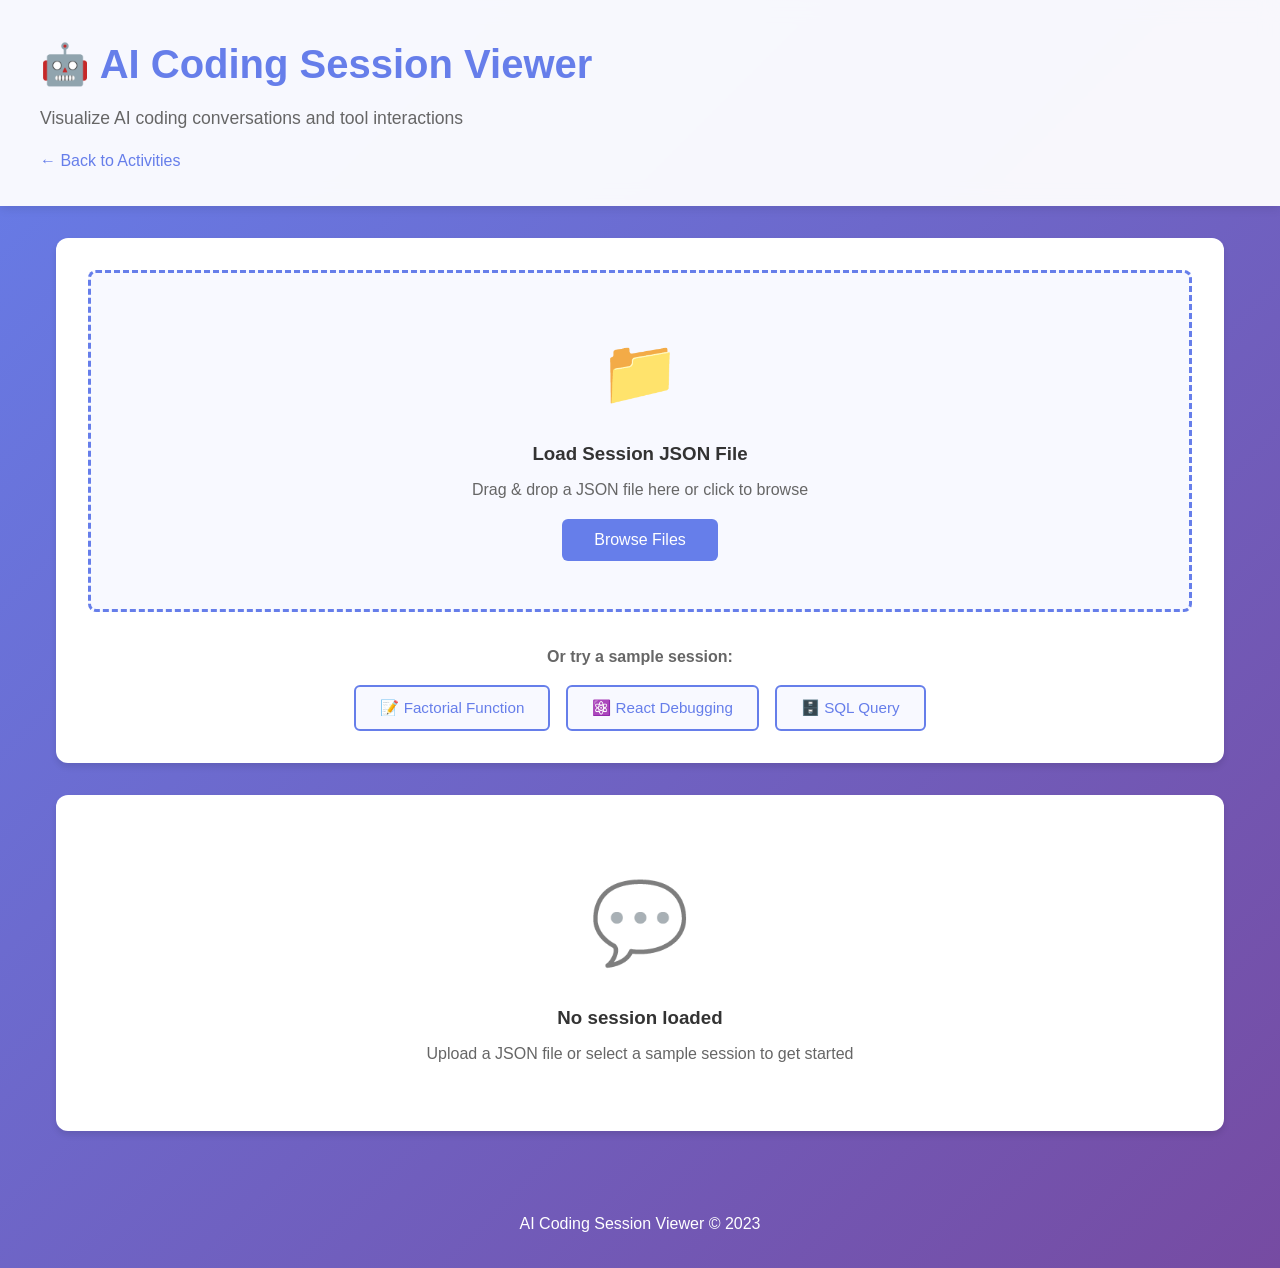
<file: src/static/session-viewer.html>
<!DOCTYPE html>
<html lang="en">
  <head>
    <meta charset="UTF-8" />
    <meta name="viewport" content="width=device-width, initial-scale=1.0" />
    <title>AI Coding Session Viewer</title>
    <link rel="stylesheet" href="session-viewer.css" />
  </head>
  <body>
    <header>
      <div class="header-content">
        <h1>🤖 AI Coding Session Viewer</h1>
        <p class="subtitle">Visualize AI coding conversations and tool interactions</p>
      </div>
      <nav>
        <a href="index.html" class="nav-link">← Back to Activities</a>
      </nav>
    </header>

    <main>
      <!-- File Upload Section -->
      <section class="upload-section">
        <div class="upload-container">
          <div class="upload-area" id="uploadArea">
            <div class="upload-icon">📁</div>
            <h3>Load Session JSON File</h3>
            <p>Drag & drop a JSON file here or click to browse</p>
            <input
              type="file"
              id="fileInput"
              accept=".json,application/json"
              hidden
            />
            <button id="browseButton" class="browse-button">Browse Files</button>
          </div>
          
          <!-- Sample Sessions -->
          <div class="sample-sessions">
            <h4>Or try a sample session:</h4>
            <div class="sample-buttons">
              <button class="sample-button" data-file="sample-sessions/example-session-1.json">
                📝 Factorial Function
              </button>
              <button class="sample-button" data-file="sample-sessions/example-session-2.json">
                ⚛️ React Debugging
              </button>
              <button class="sample-button" data-file="sample-sessions/example-session-3.json">
                🗄️ SQL Query
              </button>
            </div>
          </div>
        </div>
      </section>

      <!-- Session Display Section -->
      <section class="session-section" id="sessionSection">
        <div class="session-container">
          <div class="session-header">
            <h2>Conversation</h2>
            <button id="clearButton" class="clear-button">Clear Session</button>
          </div>
          <div class="messages-container" id="messagesContainer">
            <!-- Messages will be rendered here -->
          </div>
        </div>
      </section>

      <!-- Empty State -->
      <section class="empty-state" id="emptyState">
        <div class="empty-content">
          <div class="empty-icon">💬</div>
          <h3>No session loaded</h3>
          <p>Upload a JSON file or select a sample session to get started</p>
        </div>
      </section>
    </main>

    <footer>
      <p>AI Coding Session Viewer &copy; 2023</p>
    </footer>

    <script src="session-viewer.js"></script>
  </body>
</html>
</file>
<file: src/static/session-viewer.css>
/* Reset and Base Styles */
* {
  margin: 0;
  padding: 0;
  box-sizing: border-box;
}

body {
  font-family: -apple-system, BlinkMacSystemFont, "Segoe UI", Roboto, "Helvetica Neue", Arial, sans-serif;
  line-height: 1.6;
  color: #333;
  background: linear-gradient(135deg, #667eea 0%, #764ba2 100%);
  min-height: 100vh;
}

/* Header */
header {
  background: rgba(255, 255, 255, 0.95);
  backdrop-filter: blur(10px);
  padding: 2rem;
  box-shadow: 0 2px 10px rgba(0, 0, 0, 0.1);
}

.header-content {
  max-width: 1200px;
  margin: 0 auto;
}

header h1 {
  font-size: 2.5rem;
  color: #667eea;
  margin-bottom: 0.5rem;
}

.subtitle {
  color: #666;
  font-size: 1.1rem;
}

nav {
  max-width: 1200px;
  margin: 1rem auto 0;
}

.nav-link {
  color: #667eea;
  text-decoration: none;
  font-weight: 500;
  display: inline-flex;
  align-items: center;
  transition: color 0.3s;
}

.nav-link:hover {
  color: #764ba2;
}

/* Main Content */
main {
  max-width: 1200px;
  margin: 2rem auto;
  padding: 0 1rem;
}

/* Upload Section */
.upload-section {
  margin-bottom: 2rem;
}

.upload-container {
  background: white;
  border-radius: 12px;
  padding: 2rem;
  box-shadow: 0 4px 6px rgba(0, 0, 0, 0.1);
}

.upload-area {
  border: 3px dashed #667eea;
  border-radius: 8px;
  padding: 3rem;
  text-align: center;
  cursor: pointer;
  transition: all 0.3s;
  background: #f8f9ff;
}

.upload-area:hover {
  background: #f0f2ff;
  border-color: #764ba2;
}

.upload-area.dragover {
  background: #e8ebff;
  border-color: #764ba2;
  transform: scale(1.02);
}

.upload-icon {
  font-size: 4rem;
  margin-bottom: 1rem;
}

.upload-area h3 {
  color: #333;
  margin-bottom: 0.5rem;
}

.upload-area p {
  color: #666;
  margin-bottom: 1rem;
}

.browse-button {
  background: #667eea;
  color: white;
  border: none;
  padding: 0.75rem 2rem;
  border-radius: 6px;
  font-size: 1rem;
  font-weight: 500;
  cursor: pointer;
  transition: background 0.3s;
}

.browse-button:hover {
  background: #764ba2;
}

/* Sample Sessions */
.sample-sessions {
  margin-top: 2rem;
  text-align: center;
}

.sample-sessions h4 {
  color: #666;
  margin-bottom: 1rem;
}

.sample-buttons {
  display: flex;
  gap: 1rem;
  flex-wrap: wrap;
  justify-content: center;
}

.sample-button {
  background: #f8f9ff;
  border: 2px solid #667eea;
  color: #667eea;
  padding: 0.75rem 1.5rem;
  border-radius: 6px;
  font-size: 0.95rem;
  font-weight: 500;
  cursor: pointer;
  transition: all 0.3s;
}

.sample-button:hover {
  background: #667eea;
  color: white;
  transform: translateY(-2px);
  box-shadow: 0 4px 8px rgba(102, 126, 234, 0.3);
}

/* Session Section */
.session-section {
  display: none;
}

.session-section.active {
  display: block;
}

.session-container {
  background: white;
  border-radius: 12px;
  padding: 2rem;
  box-shadow: 0 4px 6px rgba(0, 0, 0, 0.1);
}

.session-header {
  display: flex;
  justify-content: space-between;
  align-items: center;
  margin-bottom: 2rem;
  padding-bottom: 1rem;
  border-bottom: 2px solid #f0f0f0;
}

.session-header h2 {
  color: #333;
  font-size: 1.8rem;
}

.clear-button {
  background: #ff4757;
  color: white;
  border: none;
  padding: 0.5rem 1.5rem;
  border-radius: 6px;
  font-size: 0.9rem;
  font-weight: 500;
  cursor: pointer;
  transition: background 0.3s;
}

.clear-button:hover {
  background: #e84118;
}

/* Messages Container */
.messages-container {
  display: flex;
  flex-direction: column;
  gap: 1.5rem;
}

/* Message Styles */
.message {
  display: flex;
  gap: 1rem;
  animation: slideIn 0.3s ease-out;
}

@keyframes slideIn {
  from {
    opacity: 0;
    transform: translateY(10px);
  }
  to {
    opacity: 1;
    transform: translateY(0);
  }
}

.message-avatar {
  flex-shrink: 0;
  width: 40px;
  height: 40px;
  border-radius: 50%;
  display: flex;
  align-items: center;
  justify-content: center;
  font-size: 1.5rem;
  font-weight: bold;
}

.message.user .message-avatar {
  background: linear-gradient(135deg, #667eea 0%, #764ba2 100%);
  color: white;
}

.message.assistant .message-avatar {
  background: linear-gradient(135deg, #f093fb 0%, #f5576c 100%);
  color: white;
}

.message-content {
  flex: 1;
  background: #f8f9ff;
  padding: 1.5rem;
  border-radius: 12px;
  border-left: 4px solid #667eea;
}

.message.assistant .message-content {
  background: #fff5f8;
  border-left-color: #f5576c;
}

.message-role {
  font-weight: 600;
  color: #667eea;
  text-transform: uppercase;
  font-size: 0.85rem;
  margin-bottom: 0.5rem;
  letter-spacing: 0.5px;
}

.message.assistant .message-role {
  color: #f5576c;
}

/* Thinking Section */
.thinking-section {
  background: rgba(102, 126, 234, 0.1);
  border-left: 3px solid #667eea;
  padding: 1rem;
  margin-bottom: 1rem;
  border-radius: 6px;
}

.thinking-label {
  font-weight: 600;
  color: #667eea;
  font-size: 0.85rem;
  margin-bottom: 0.5rem;
  display: flex;
  align-items: center;
  gap: 0.5rem;
}

.thinking-label::before {
  content: "💭";
}

.thinking-text {
  color: #555;
  font-style: italic;
  line-height: 1.6;
}

/* Tool Former Data */
.tool-section {
  background: rgba(245, 87, 108, 0.1);
  border-left: 3px solid #f5576c;
  padding: 1rem;
  margin-bottom: 1rem;
  border-radius: 6px;
}

.tool-label {
  font-weight: 600;
  color: #f5576c;
  font-size: 0.85rem;
  margin-bottom: 0.5rem;
  display: flex;
  align-items: center;
  gap: 0.5rem;
}

.tool-label::before {
  content: "🔧";
}

.tool-details {
  display: flex;
  flex-direction: column;
  gap: 0.5rem;
  font-size: 0.9rem;
}

.tool-item {
  display: flex;
  gap: 0.5rem;
}

.tool-item-label {
  font-weight: 600;
  color: #666;
  min-width: 60px;
}

.tool-item-value {
  color: #444;
  font-family: 'Courier New', monospace;
  background: rgba(0, 0, 0, 0.05);
  padding: 0.2rem 0.5rem;
  border-radius: 4px;
  flex: 1;
}

/* Message Text */
.message-text {
  color: #333;
  line-height: 1.8;
  white-space: pre-wrap;
  word-wrap: break-word;
}

/* Code Blocks */
.message-text code {
  background: rgba(0, 0, 0, 0.05);
  padding: 0.2rem 0.4rem;
  border-radius: 3px;
  font-family: 'Courier New', monospace;
  font-size: 0.9em;
}

.message-text pre {
  background: #282c34;
  color: #abb2bf;
  padding: 1rem;
  border-radius: 6px;
  overflow-x: auto;
  margin: 1rem 0;
}

.message-text pre code {
  background: none;
  padding: 0;
  color: inherit;
}

/* Empty State */
.empty-state {
  display: none;
}

.empty-state.active {
  display: block;
}

.empty-content {
  background: white;
  border-radius: 12px;
  padding: 4rem 2rem;
  text-align: center;
  box-shadow: 0 4px 6px rgba(0, 0, 0, 0.1);
}

.empty-icon {
  font-size: 5rem;
  margin-bottom: 1rem;
  opacity: 0.5;
}

.empty-content h3 {
  color: #333;
  margin-bottom: 0.5rem;
}

.empty-content p {
  color: #666;
}

/* Footer */
footer {
  text-align: center;
  padding: 2rem;
  color: white;
  margin-top: 3rem;
}

/* Responsive Design */
@media (max-width: 768px) {
  header h1 {
    font-size: 1.8rem;
  }

  .subtitle {
    font-size: 1rem;
  }

  .upload-area {
    padding: 2rem 1rem;
  }

  .upload-icon {
    font-size: 3rem;
  }

  .sample-buttons {
    flex-direction: column;
  }

  .sample-button {
    width: 100%;
  }

  .session-header {
    flex-direction: column;
    gap: 1rem;
    align-items: flex-start;
  }

  .clear-button {
    width: 100%;
  }

  .message {
    flex-direction: column;
  }

  .message-avatar {
    align-self: flex-start;
  }
}

/* Scrollbar Styling */
.messages-container::-webkit-scrollbar {
  width: 8px;
}

.messages-container::-webkit-scrollbar-track {
  background: #f1f1f1;
  border-radius: 10px;
}

.messages-container::-webkit-scrollbar-thumb {
  background: #667eea;
  border-radius: 10px;
}

.messages-container::-webkit-scrollbar-thumb:hover {
  background: #764ba2;
}
</file>
